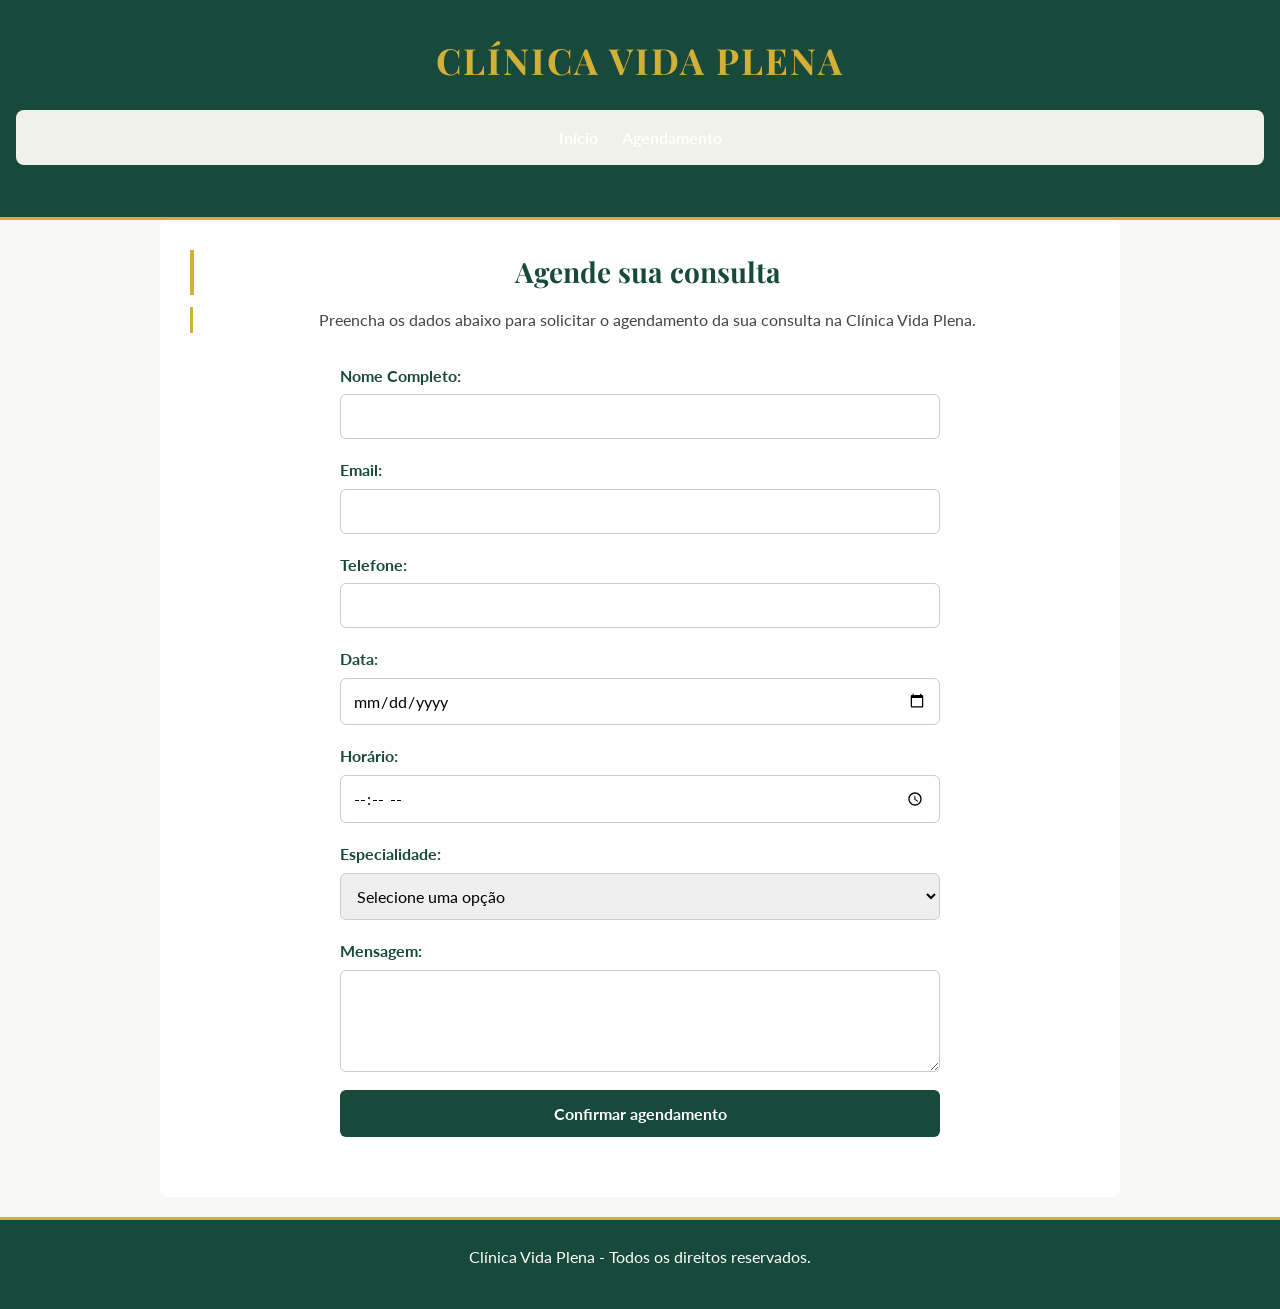
<file: agendamento.html>
<!DOCTYPE html>
<html lang="pt-BR">

<head>

    <meta charset="UTF-8">
    <meta name="viewport" content="width=device-width, initial-scale=1.0">

    <title>Agendamento - Clínica Vida Plena</title>

    <link rel="stylesheet" href="style.css">

    
    <link rel="preconnect" href="https://fonts.googleapis.com">
    <link rel="preconnect" href="https://fonts.gstatic.com" crossorigin>

    <link href="https://fonts.googleapis.com/css2?family=Lato:wght@300;400;700&family=Playfair+Display:wght@500;600;700&display=swap" rel="stylesheet">

</head>

<body>

    <header class="cabecalho">

        <h1 id="titulo">Clínica Vida Plena</h1>

        <nav class="menu">

            <a href="index.html">Início</a>

            <a href="agendamento.html">Agendamento</a>

        </nav>

    </header>


    <main class="conteudo">

        <h2 class="subtitulo">Agende sua consulta</h2>

        <p class="texto">
            Preencha os dados abaixo para solicitar o agendamento
            da sua consulta na Clínica Vida Plena.
        </p>


        <form class="formulario" action="#" method="post">

            <label for="nome">Nome Completo:</label>

            <input
                type="text"
                name="nome"
                id="nome"
                required
            >


            <label for="email">Email:</label>

            <input
                type="email"
                name="email"
                id="email"
            >


            <label for="telefone">Telefone:</label>

            <input
                type="tel"
                name="telefone"
                id="telefone"
                required
                inputmode="numeric"
                maxlength="15"
                pattern="(?:\(?[1-9]{2}\)?\s?)?(?:9\d{4}|\d{4})-?\d{4}"
                title="Digite com DDD. Ex: (17) 98765-4321 ou 17987654321"
            >


            <label for="data">Data:</label>

            <input
                type="date"
                name="data"
                id="data"
            >


            <label for="hora">Horário:</label>

            <input
                type="time"
                name="hora"
                id="hora"
            >


            <label for="especialidade">Especialidade:</label>

            <select
                name="especialidade"
                id="especialidade"
            >

                <option value="">Selecione uma opção</option>

                <option value="clinico-geral">
                    Clínico Geral
                </option>

                <option value="cardiologia">
                    Cardiologia
                </option>

                <option value="dermatologia">
                    Dermatologia
                </option>

                <option value="pediatria">
                    Pediatria
                </option>

            </select>


            <label for="mensagem">Mensagem:</label>

            <textarea
                name="mensagem"
                id="mensagem"
                rows="4"
            ></textarea>


            <button type="submit">
                Confirmar agendamento
            </button>

        </form>

    </main>


    <footer class="rodape">

        <p>
            Clínica Vida Plena - Todos os direitos reservados.
        </p>

    </footer>

</body>

</html>
</file>
<file: style.css>
/*RESET*/

* {
    margin: 0;
    padding: 0;
    box-sizing: border-box;
}


/* CONFIGURAÇÕES GERAIS */

body {
    font-family: 'Lato', sans-serif;
    color: #333;
    background-color: #f8f8f5;
    line-height: 1.6;
}


/*TÍTULOS*/

h1,
h2 {
    font-family: 'Playfair Display', serif;
}

h1 {
    font-size: 36px;
}

h2 {
    font-size: 28px;
    margin-bottom: 12px;
}

p {
    margin-bottom: 16px;
}


/*LINKS */

a {
    text-decoration: none;
    color: #174a3a;
}


/*CABEÇALHO*/

header {
    background-color: #174a3a;
    color: white;
    padding: 32px 16px;
    text-align: center;
}

header h1 {
    color: #d4af37;
    letter-spacing: 2px;
    text-transform: uppercase;
}


/* MENU*/

nav {
    margin-top: 20px;
}

nav a {
    color: white;
    font-weight: bold;
    margin: 0 10px;
}

nav a:hover {
    color: #d4af37;
}


/* CONTEÚDO PRINCIPAL */

main {
    max-width: 960px;
    margin: 0 auto;
    padding: 40px 20px;
}


/*CLASSES */

.cabecalho,
.conteudo {
    text-align: center;
}

.cabecalho {
    border-bottom: 3px solid #d4af37;
}

.menu {
    background-color: #f1f1eb;
    border-radius: 8px;
    padding: 15px;
    margin-bottom: 20px;
}

.conteudo {
    background-color: white;
    padding: 30px;
    border-radius: 8px;
    margin-bottom: 20px;
}

.subtitulo {
    color: #174a3a;
    border-left: 4px solid #d4af37;
    padding-left: 12px;
}

.texto {
    color: #444;
    border-left: 3px solid #d4af37;
    padding-left: 12px;
}

.rodape {
    border-top: 3px solid #d4af37;
}


/*ID */

#titulo {
    color: #d4af37;
}


/* RODAPÉ */

footer {
    background-color: #174a3a;
    color: white;
    text-align: center;
    padding: 24px 16px;
}


/* EFEITOS */

nav a {
    transition: 0.3s;
}

nav a:hover {
    color: #d4af37;
}


 /*  FORMULÁRIO */
  

.formulario {
    display: flex;
    flex-direction: column;
    max-width: 600px;
    margin: 30px auto;
    text-align: left;
}

.formulario label {
    font-weight: bold;
    color: #174a3a;
    margin-bottom: 6px;
}

.formulario input,
.formulario select,
.formulario textarea {
    font-family: 'Lato', sans-serif;
    padding: 12px;
    margin-bottom: 18px;
    border: 1px solid #ccc;
    border-radius: 6px;
    font-size: 16px;
}

.formulario textarea {
    resize: vertical;
}

.formulario input:focus,
.formulario select:focus,
.formulario textarea:focus {
    outline: none;
    border-color: #ffffff;
}

.formulario button {
    background-color: #174a3a;
    color: white;
    border: none;
    padding: 14px;
    border-radius: 6px;
    font-family: 'Lato', sans-serif;
    font-size: 16px;
    font-weight: bold;
    cursor: pointer;
}

.formulario button:hover {
    background-color: #d4af37;
    color: #174a3a;
}
</file>
